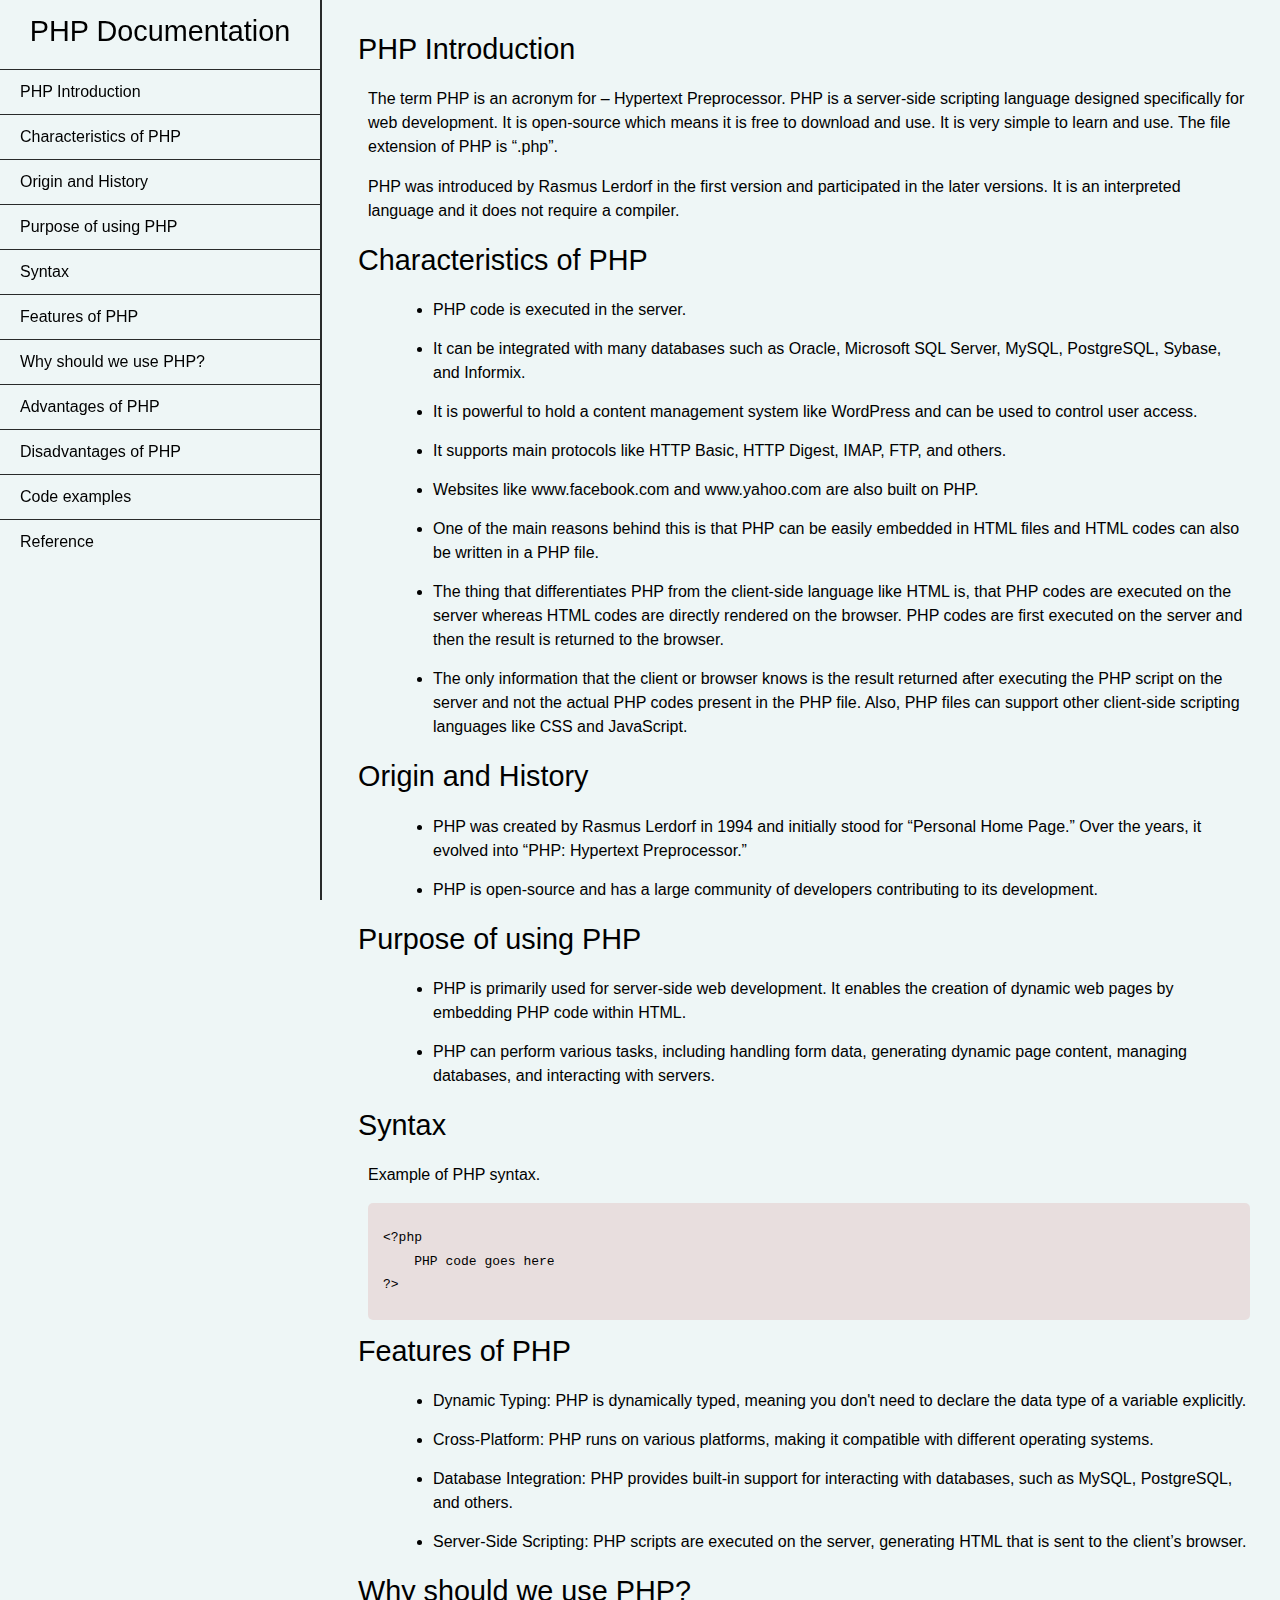
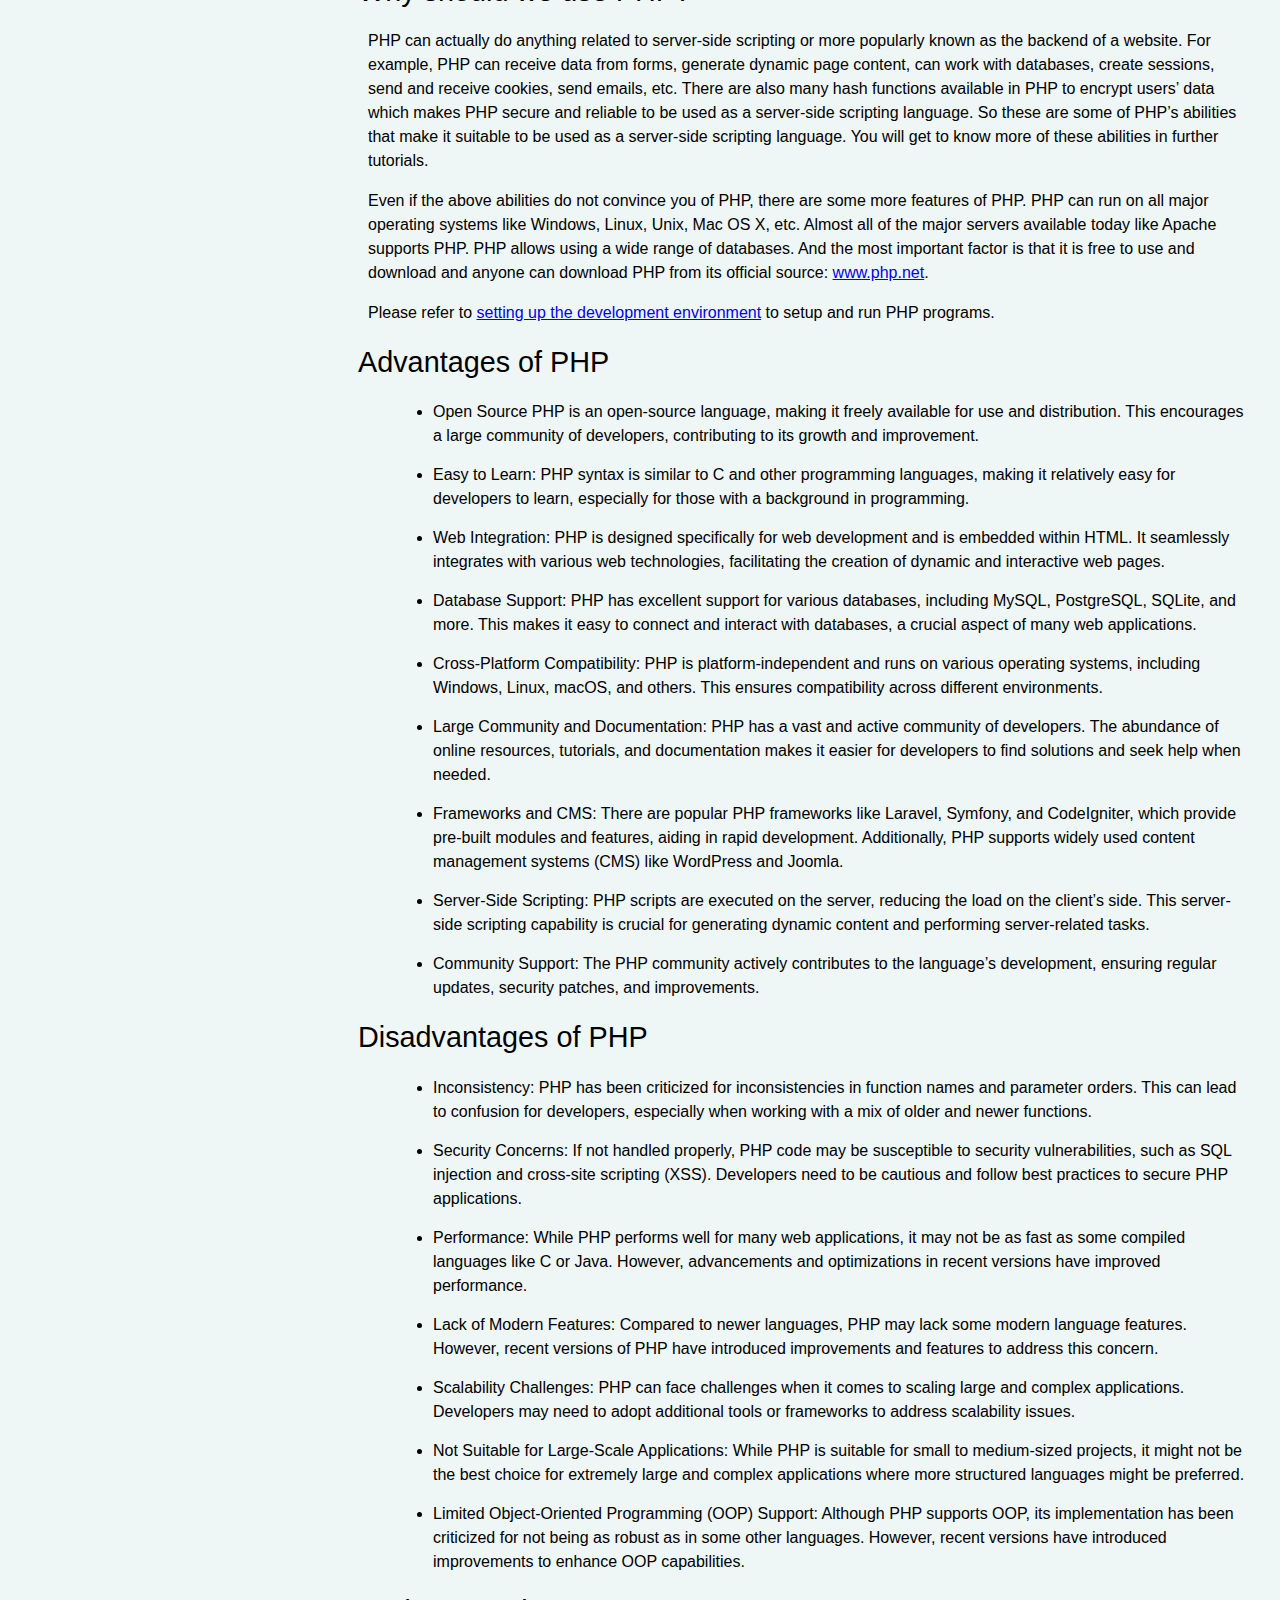
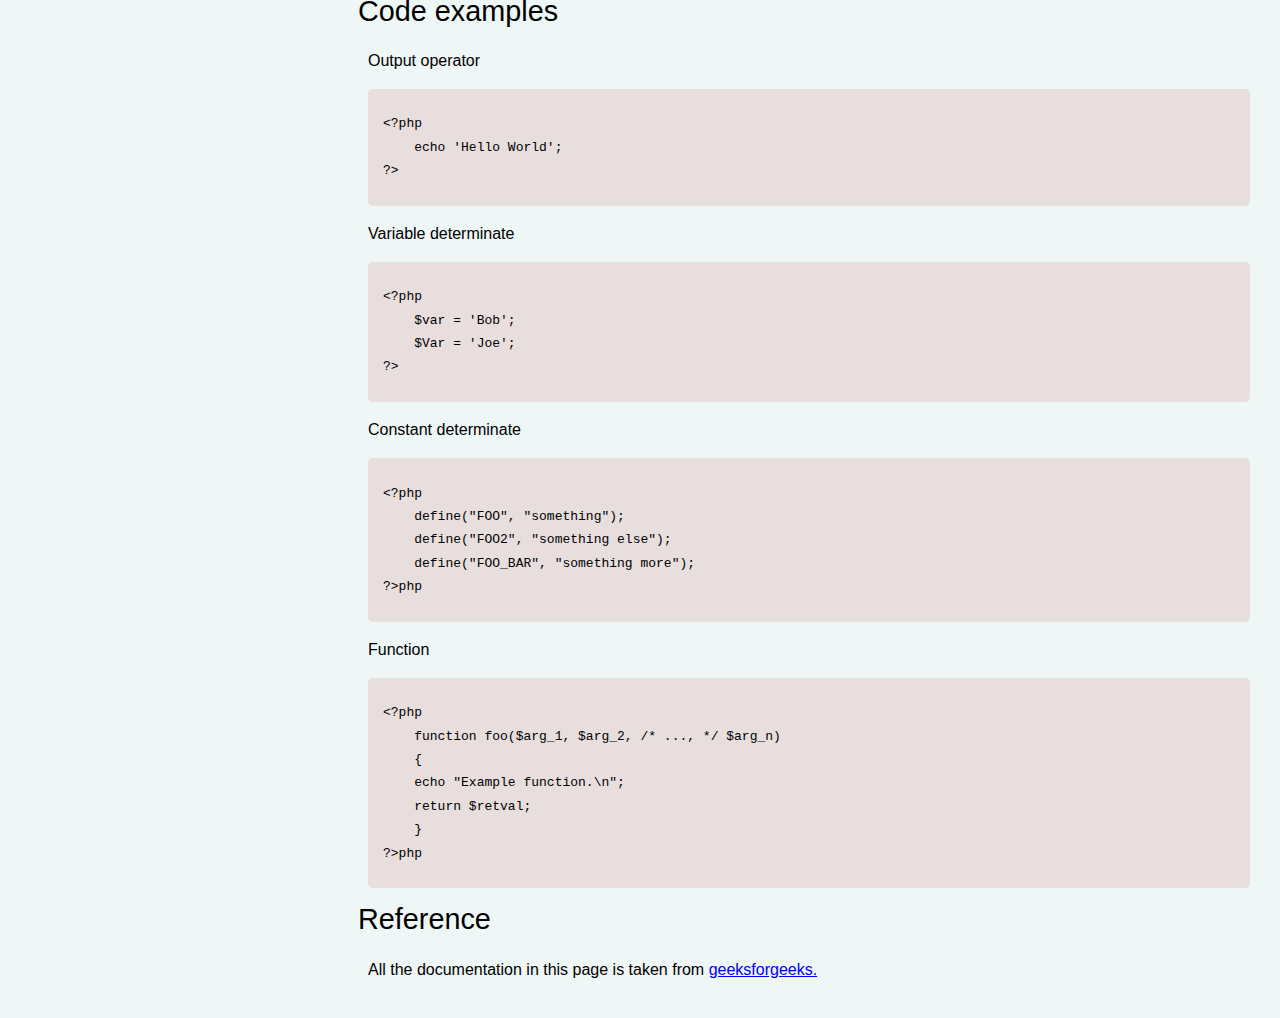
<file: freecode_projects/php_doc/index.html>
<!DOCTYPE html>
<html lang="en">

<head>
    <meta charset="UTF-8">
    <meta name="viewport" content="width=device-width, initial-scale=1.0">
    <title>PHP Documentation</title>
    <link rel="stylesheet" href="styles.css">
</head>

<body>
    <nav id="navbar">
        <header>PHP Documentation</header>
        <ul>
            <li>
                <a class="nav-link" href="#PHP_Introduction">PHP Introduction</a>
            </li>
            <li>
                <a class="nav-link" href="#Characteristics_of_PHP">Characteristics of PHP</a>
            </li>
            <li>
                <a class="nav-link" href="#Origin_and_History">Origin and History</a>
            </li>
            <li>
                <a class="nav-link" href="#Purpose_of_using_PHP">Purpose of using PHP</a>
            </li>
            <li>
                <a class="nav-link" href="#Syntax">Syntax</a>
            </li>
            <li>
                <a class="nav-link" href="#Features_of_PHP">Features of PHP</a>
            </li>
            <li>
                <a class="nav-link" href="#Why_should_we_use_PHP?">Why should we use PHP?</a>
            </li>
            <li>
                <a class="nav-link" href="#Advantages_of_PHP">Advantages of PHP</a>
            </li>
            <li>
                <a class="nav-link" href="#Disadvantages_of_PHP">Disadvantages of PHP</a>
            </li>
            <li>
                <a class="nav-link" href="#Code_examples">Code examples</a>
            </li>
            <li>
                <a class="nav-link" href="#Reference">Reference</a>
            </li>
        </ul>
    </nav>
    <main id="main-doc">
        <section class="main-section" id="PHP_Introduction">
            <header>PHP Introduction</header>
            <div>
                <p>The term PHP is an acronym for – Hypertext Preprocessor. PHP is a server-side scripting language
                    designed
                    specifically for web development. It is open-source which means it is free to download and use. It
                    is
                    very simple to learn and use. The file extension of PHP is “.php”. </p>
                <p>PHP was introduced by Rasmus Lerdorf in the first version and participated in the later versions. It
                    is
                    an interpreted language and it does not require a compiler.</p>
            </div>
        </section>
        <section class="main-section" id="Characteristics_of_PHP">
            <header>Characteristics of PHP</header>
            <div>
                <ul>
                    <li>PHP code is executed in the server.</li>
                    <li>It can be integrated with many databases such as Oracle, Microsoft SQL Server, MySQL,
                        PostgreSQL, Sybase, and Informix.</li>
                    <li>It is powerful to hold a content management system like WordPress and can be used to control
                        user access.</li>
                    <li>It supports main protocols like HTTP Basic, HTTP Digest, IMAP, FTP, and others.</li>
                    <li>Websites like www.facebook.com and www.yahoo.com are also built on PHP.</li>
                    <li>One of the main reasons behind this is that PHP can be easily embedded in HTML files and HTML
                        codes can also be written in a PHP file.</li>
                    <li>The thing that differentiates PHP from the client-side language like HTML is, that PHP codes are
                        executed on the server whereas HTML codes are directly rendered on the browser. PHP codes are
                        first executed on the server and then the result is returned to the browser.</li>
                    <li>The only information that the client or browser knows is the result returned after executing the
                        PHP script on the server and not the actual PHP codes present in the PHP file. Also, PHP files
                        can support other client-side scripting languages like CSS and JavaScript.</li>
                </ul>
            </div>
        </section>
        <section class="main-section" id="Origin_and_History">
            <header>Origin and History</header>
            <div>
                <ul>
                    <li>PHP was created by Rasmus Lerdorf in 1994 and initially stood for “Personal Home Page.” Over the
                        years, it evolved into “PHP: Hypertext Preprocessor.”</li>
                    <li>PHP is open-source and has a large community of developers contributing to its development.</li>
                </ul>
            </div>
        </section>
        <section class="main-section" id="Purpose_of_using_PHP">
            <header>Purpose of using PHP</header>
            <div>
                <ul>
                    <li>PHP is primarily used for server-side web development. It enables the creation of dynamic web
                        pages by embedding PHP code within HTML.</li>
                    <li>PHP can perform various tasks, including handling form data, generating dynamic page content,
                        managing databases, and interacting with servers.</li>
                </ul>
            </div>
        </section>
        <section class="main-section" id="Syntax">
            <header>Syntax</header>
            <div>
                <p>Example of PHP syntax.</p>
                <code>
&#60?php
    PHP code goes here
?&#62 
                </code>
            </div>
        </section>
        <section class="main-section" id="Features_of_PHP">
            <header>Features of PHP</header>
            <div>
                <ul>
                    <li><span>Dynamic Typing:</span> PHP is dynamically typed, meaning you don't need to declare the
                        data type of a variable explicitly.</li>
                    <li><span>Cross-Platform:</span> PHP runs on various platforms, making it compatible with different
                        operating systems.</li>
                    <li><span>Database Integration:</span> PHP provides built-in support for interacting with databases,
                        such as MySQL, PostgreSQL, and others.</li>
                    <li><span>Server-Side Scripting:</span> PHP scripts are executed on the server, generating HTML that
                        is sent to the client’s browser.</li>
                </ul>
            </div>
        </section>
        <section class="main-section" id="Why_should_we_use_PHP?">
            <header>Why should we use PHP?</header>
            <div>
                <p>PHP can actually do anything related to server-side scripting or more popularly known as the backend
                    of a website. For example, PHP can receive data from forms, generate dynamic page content, can work
                    with databases, create sessions, send and receive cookies, send emails, etc. There are also many
                    hash functions available in PHP to encrypt users’ data which makes PHP secure and reliable to be
                    used as a server-side scripting language. So these are some of PHP’s abilities that make it suitable
                    to be used as a server-side scripting language. You will get to know more of these abilities in
                    further tutorials. </p>
                <p>Even if the above abilities do not convince you of PHP, there are some more features of PHP. PHP can
                    run on all major operating systems like Windows, Linux, Unix, Mac OS X, etc. Almost all of the major
                    servers available today like Apache supports PHP. PHP allows using a wide range of databases. And
                    the most important factor is that it is free to use and download and anyone can download PHP from
                    its official source: <a href="https://www.php.net/" target="_blank">www.php.net</a>. </p>
                <p>Please refer to <a
                        href="https://www.geeksforgeeks.org/installing-php-and-configuring-it-on-ubuntu-14-04-trusty/"
                        target="_blank">setting
                        up the development environment</a> to setup and run PHP programs.</p>
            </div>
        </section>
        <section class="main-section" id="Advantages_of_PHP">
            <header>Advantages of PHP</header>
            <div>
                <ul>
                    <li><span>Open Source</span> PHP is an open-source language, making it freely available for use and
                        distribution. This encourages a large community of developers, contributing to its growth and
                        improvement.</li>
                    <li><span>Easy to Learn:</span> PHP syntax is similar to C and other programming languages, making
                        it relatively easy for developers to learn, especially for those with a background in
                        programming.</li>
                    <li><span>Web Integration:</span> PHP is designed specifically for web development and is embedded
                        within HTML. It seamlessly integrates with various web technologies, facilitating the creation
                        of dynamic and interactive web pages.</li>
                    <li><span>Database Support:</span> PHP has excellent support for various databases, including MySQL,
                        PostgreSQL, SQLite, and more. This makes it easy to connect and interact with databases, a
                        crucial aspect of many web applications.</li>
                    <li><span>Cross-Platform Compatibility:</span> PHP is platform-independent and runs on various
                        operating systems, including Windows, Linux, macOS, and others. This ensures compatibility
                        across different environments.</li>
                    <li><span>Large Community and Documentation:</span> PHP has a vast and active community of
                        developers. The abundance of online resources, tutorials, and documentation makes it easier for
                        developers to find solutions and seek help when needed.</li>
                    <li><span>Frameworks and CMS:</span> There are popular PHP frameworks like Laravel, Symfony, and
                        CodeIgniter, which provide pre-built modules and features, aiding in rapid development.
                        Additionally, PHP supports widely used content management systems (CMS) like WordPress and
                        Joomla.</li>
                    <li><span>Server-Side Scripting: </span> PHP scripts are executed on the server, reducing the load
                        on the client’s side. This server-side scripting capability is crucial for generating dynamic
                        content and performing server-related tasks.</li>
                    <li><span>Community Support:</span> The PHP community actively contributes to the language’s
                        development, ensuring regular updates, security patches, and improvements.</li>
                </ul>
            </div>
        </section>
        <section class="main-section" id="Disadvantages_of_PHP">
            <header>Disadvantages of PHP</header>
            <div>
                <ul>
                    <li><span>Inconsistency:</span> PHP has been criticized for inconsistencies in function names and
                        parameter orders. This can lead to confusion for developers, especially when working with a mix
                        of older and newer functions.</li>
                    <li><span>Security Concerns:</span> If not handled properly, PHP code may be susceptible to security
                        vulnerabilities, such as SQL injection and cross-site scripting (XSS). Developers need to be
                        cautious and follow best practices to secure PHP applications.</li>
                    <li><span>Performance:</span> While PHP performs well for many web applications, it may not be as
                        fast as some compiled languages like C or Java. However, advancements and optimizations in
                        recent versions have improved performance.</li>
                    <li><span>Lack of Modern Features:</span> Compared to newer languages, PHP may lack some modern
                        language features. However, recent versions of PHP have introduced improvements and features to
                        address this concern.</li>
                    <li><span>Scalability Challenges:</span> PHP can face challenges when it comes to scaling large and
                        complex applications. Developers may need to adopt additional tools or frameworks to address
                        scalability issues.</li>
                    <li><span>Not Suitable for Large-Scale Applications:</span> While PHP is suitable for small to
                        medium-sized projects, it might not be the best choice for extremely large and complex
                        applications where more structured languages might be preferred.</li>
                    <li><span>Limited Object-Oriented Programming (OOP) Support:</span> Although PHP supports OOP, its
                        implementation has been criticized for not being as robust as in some other languages. However,
                        recent versions have introduced improvements to enhance OOP capabilities.</li>
                </ul>
            </div>
        </section>
        <section class="main-section" id="Code_examples">
            <header>Code examples</header>
            <div>
                <p>Output operator</p>
                <code>
&#60?php 
    echo 'Hello World'; 
?&#62               
                </code>
                <p>Variable determinate</p>
                <code>
&#60?php
    $var = 'Bob';
    $Var = 'Joe';
?&#62               
                </code>
                <p>Constant determinate</p>
                <code>
&#60?php
    define("FOO", "something");
    define("FOO2", "something else");
    define("FOO_BAR", "something more");
?&#62php               
                </code>
                <p>Function</p>
                <code>
&#60?php
    function foo($arg_1, $arg_2, /* ..., */ $arg_n)
    {
    echo "Example function.\n";
    return $retval;
    }
?&#62php      
                </code>
            </div>
        </section>
        <section class="main-section" id="Reference">
            <header>Reference</header>
            <div>
                <p>All the documentation in this page is taken from <a
                        href="https://www.geeksforgeeks.org/php-introduction/?ref=lbp"
                        target="_blank">geeksforgeeks.</a></p>
            </div>
        </section>
    </main>
</body>

</html>
</file>
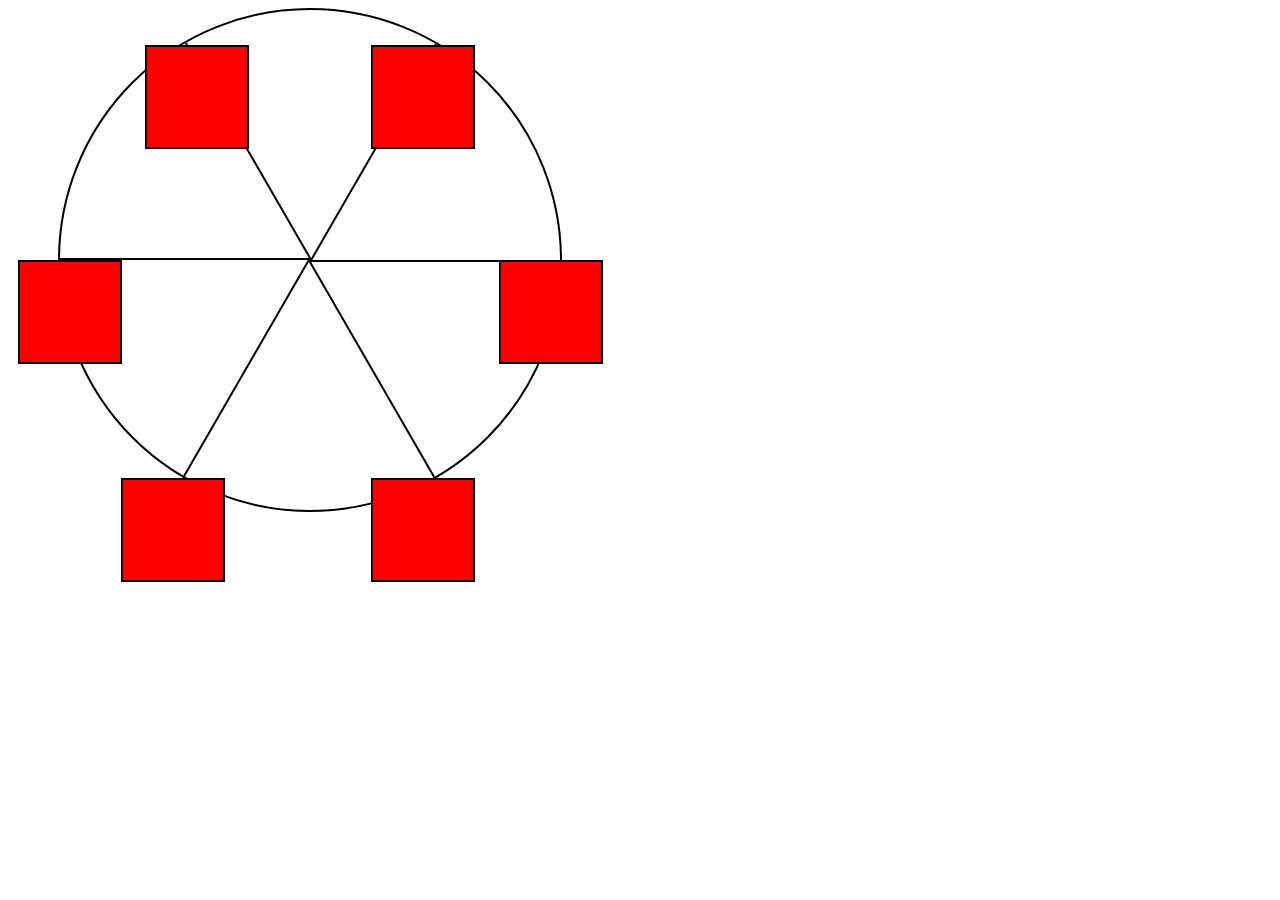
<file: freecode_study/learn-css-animation-by-building-a-ferris-wheel/index.html>
<!DOCTYPE html>
<html lang="en">

<head>
    <meta charset="UTF-8">
    <title>Ferris Wheel</title>
    <link rel="stylesheet" href="./styles.css">
</head>

<body>
    <div class="wheel">
        <span class="line"></span>
        <span class="line"></span>
        <span class="line"></span>
        <span class="line"></span>
        <span class="line"></span>
        <span class="line"></span>

        <div class="cabin"></div>
        <div class="cabin"></div>
        <div class="cabin"></div>
        <div class="cabin"></div>
        <div class="cabin"></div>
        <div class="cabin"></div>
    </div>
</body>

</html>
</file>
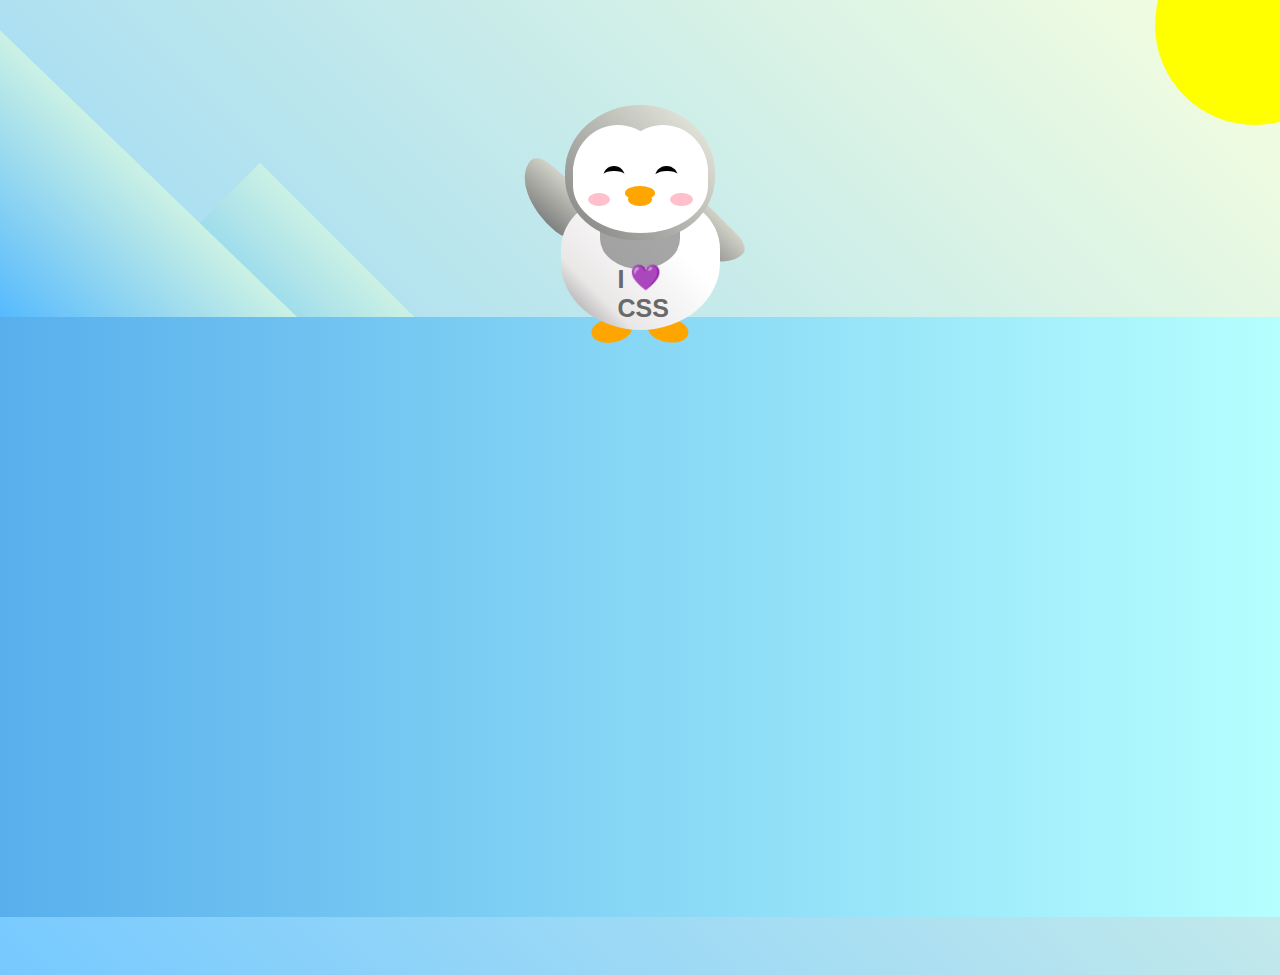
<file: freecode_study/learn-css-transforms-by-building-a-penguin/index.html>
<!DOCTYPE html>
<html lang="en">

<head>
    <meta charset="UTF-8" />
    <link rel="stylesheet" href="./styles.css" />
    <title>Penguin</title>
    <meta name="viewport" content="width=device-width, initial-scale=1.0" />
</head>

<body>
    <div class="left-mountain"></div>
    <div class="back-mountain"></div>
    <div class="sun"></div>
    <div class="penguin">
        <div class="penguin-head">
            <div class="face left"></div>
            <div class="face right"></div>
            <div class="chin"></div>
            <div class="eye left">
                <div class="eye-lid"></div>
            </div>
            <div class="eye right">
                <div class="eye-lid"></div>
            </div>
            <div class="blush left"></div>
            <div class="blush right"></div>
            <div class="beak top"></div>
            <div class="beak bottom"></div>
        </div>
        <div class="shirt">
            <div>💜</div>
            <p>I CSS</p>
        </div>
        <div class="penguin-body">
            <div class="arm left"></div>
            <div class="arm right"></div>
            <div class="foot left"></div>
            <div class="foot right"></div>
        </div>
    </div>

    <div class="ground"></div>
</body>

</html>
</file>
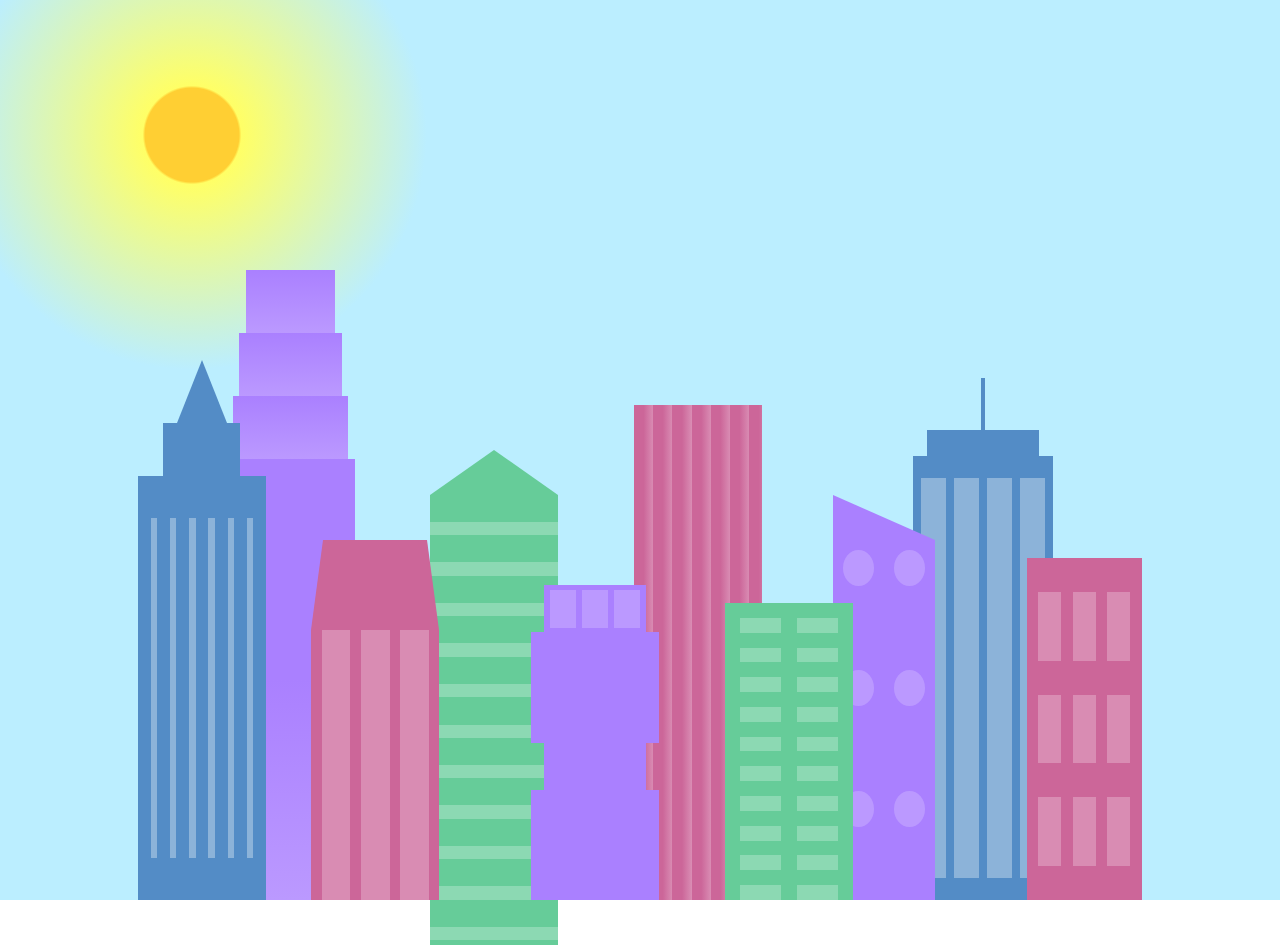
<file: freecode_study/learn-css-variables-by-building-a-city-skyline/index.html>
<!DOCTYPE html>
<html lang="en">    
  <head>
    <meta charset="UTF-8">
    <title>City Skyline</title>
    <link href="styles.css" rel="stylesheet" />   
  </head>

  <body>
    <div class="background-buildings sky">
      <div></div>
      <div></div>
      <div class="bb1 building-wrap">
        <div class="bb1a bb1-window"></div>
        <div class="bb1b bb1-window"></div>
        <div class="bb1c bb1-window"></div>
        <div class="bb1d"></div>
      </div>
      <div class="bb2">
        <div class="bb2a"></div>
        <div class="bb2b"></div>
      </div>
      <div class="bb3"></div>
      <div></div>
      <div class="bb4 building-wrap">
        <div class="bb4a"></div>
        <div class="bb4b"></div>
        <div class="bb4c window-wrap">
          <div class="bb4-window"></div>
          <div class="bb4-window"></div>
          <div class="bb4-window"></div>
          <div class="bb4-window"></div>
        </div>
      </div>
      <div></div>
      <div></div>
    </div>

    <div class="foreground-buildings">
      <div></div>
      <div></div>
      <div class="fb1 building-wrap">
        <div class="fb1a"></div>
        <div class="fb1b"></div>
        <div class="fb1c"></div>
      </div>
      <div class="fb2">
        <div class="fb2a"></div>
        <div class="fb2b window-wrap">
          <div class="fb2-window"></div>
          <div class="fb2-window"></div>
          <div class="fb2-window"></div>
        </div>
      </div>
      <div></div>
      <div class="fb3 building-wrap">
        <div class="fb3a window-wrap">
          <div class="fb3-window"></div>
          <div class="fb3-window"></div>
          <div class="fb3-window"></div>
        </div>
        <div class="fb3b"></div>
        <div class="fb3a"></div>
        <div class="fb3b"></div>
      </div>
      <div class="fb4">
        <div class="fb4a"></div>
        <div class="fb4b">
          <div class="fb4-window"></div>
          <div class="fb4-window"></div>
          <div class="fb4-window"></div>
          <div class="fb4-window"></div>
          <div class="fb4-window"></div>
          <div class="fb4-window"></div>
        </div>
      </div>
      <div class="fb5"></div>
      <div class="fb6"></div>
      <div></div>
      <div></div>
    </div>
  </body>
</html>
</file>
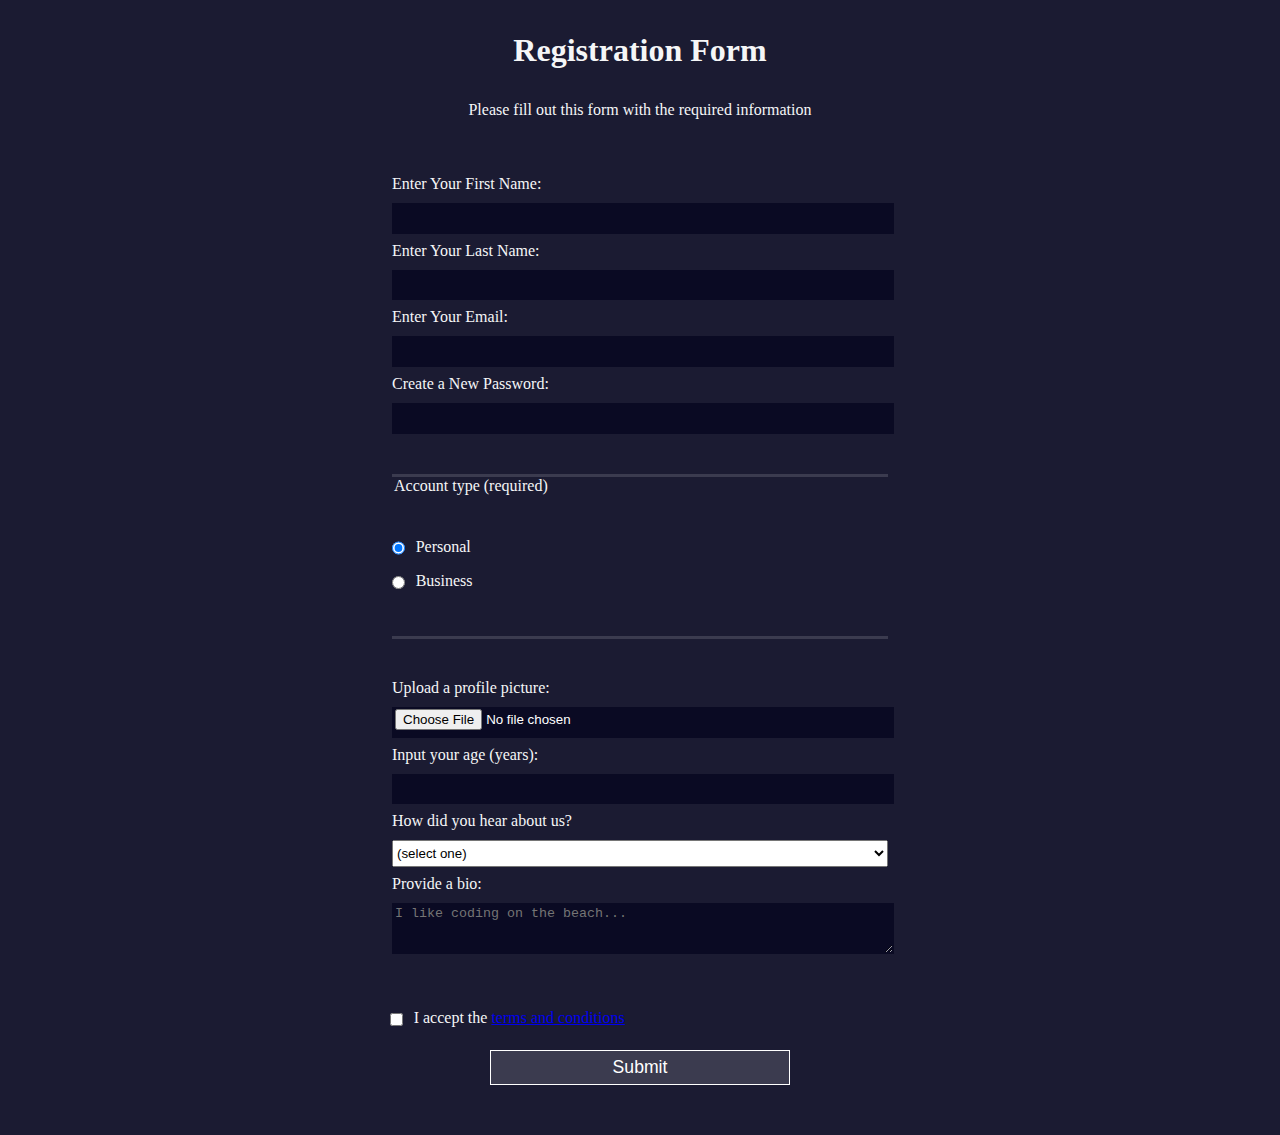
<file: freecode_study/learn-html-forms-by-building-a-registration-form/index.html>
<!DOCTYPE html>
<html lang="en">

<head>
    <meta charset="UTF-8">
    <title>Registration Form</title>
    <link rel="stylesheet" href="styles.css" />
</head>

<body>
    <h1>Registration Form</h1>
    <p>Please fill out this form with the required information</p>
    <form method="post" action='https://register-demo.freecodecamp.org'>
        <fieldset>
            <label for="first-name">Enter Your First Name: <input id="first-name" name="first-name" type="text"
                    required /></label>
            <label for="last-name">Enter Your Last Name: <input id="last-name" name="last-name" type="text"
                    required /></label>
            <label for="email">Enter Your Email: <input id="email" name="email" type="email" required /></label>
            <label for="new-password">Create a New Password: <input id="new-password" name="new-password"
                    type="password" pattern="[a-z0-5]{8,}" required /></label>
        </fieldset>
        <fieldset>
            <legend>Account type (required)</legend>
            <label for="personal-account"><input id="personal-account" type="radio" name="account-type" class="inline"
                    checked /> Personal</label>
            <label for="business-account"><input id="business-account" type="radio" name="account-type"
                    class="inline" /> Business</label>
        </fieldset>
        <fieldset>
            <label for="profile-picture">Upload a profile picture: <input id="profile-picture" type="file"
                    name="file" /></label>
            <label for="age">Input your age (years): <input id="age" type="number" name="age" min="13"
                    max="120" /></label>
            <label for="referrer">How did you hear about us?
                <select id="referrer" name="referrer">
                    <option value="">(select one)</option>
                    <option value="1">freeCodeCamp News</option>
                    <option value="2">freeCodeCamp YouTube Channel</option>
                    <option value="3">freeCodeCamp Forum</option>
                    <option value="4">Other</option>
                </select>
            </label>
            <label for="bio">Provide a bio:
                <textarea id="bio" name="bio" rows="3" cols="30" placeholder="I like coding on the beach..."></textarea>
            </label>
        </fieldset>
        <label for="terms-and-conditions">
            <input class="inline" id="terms-and-conditions" type="checkbox" required name="terms-and-conditions" /> I
            accept the <a href="https://www.freecodecamp.org/news/terms-of-service/">terms and conditions</a>
        </label>
        <input type="submit" value="Submit" />
    </form>
</body>

</html>
</file>
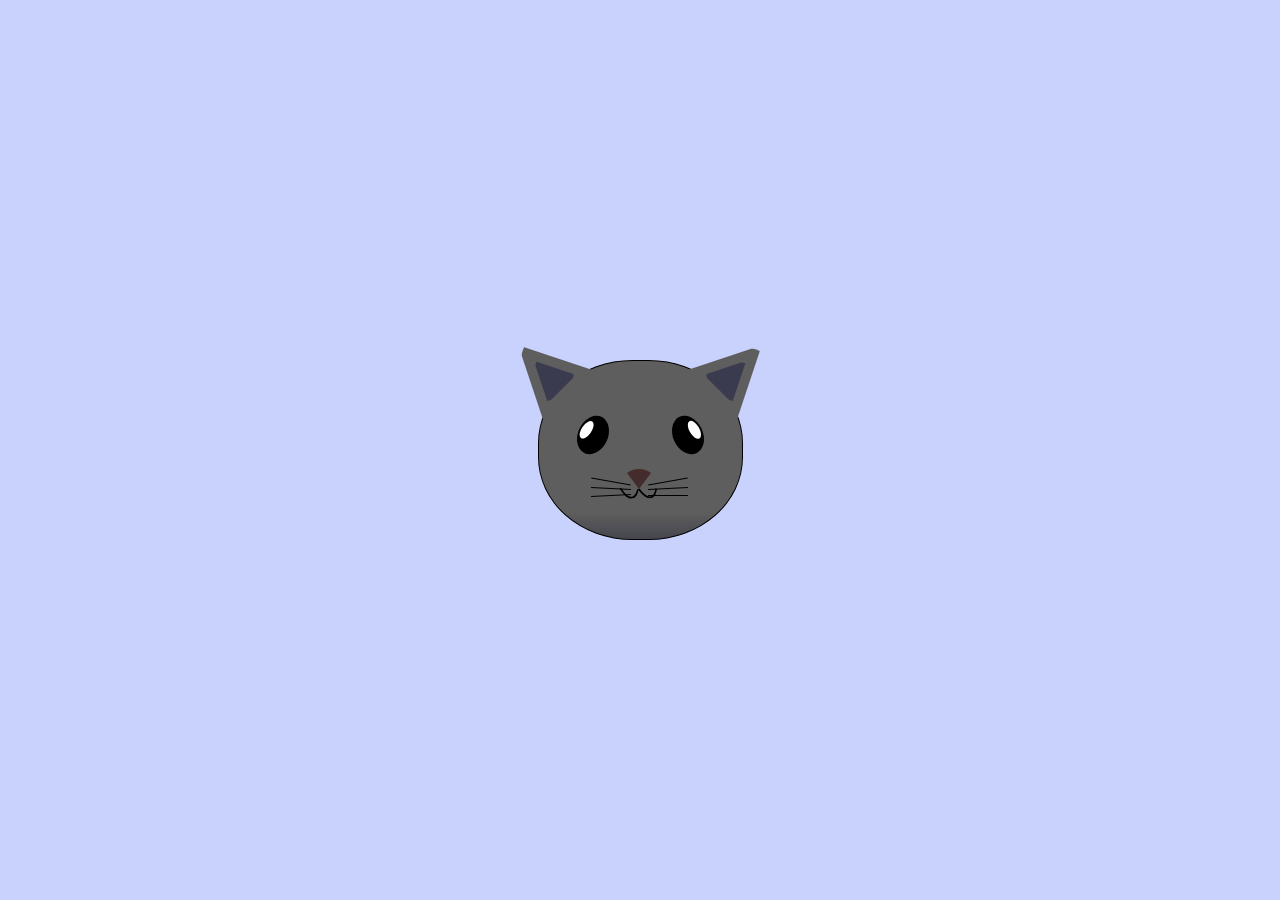
<file: freecode_study/learn-intermediate-css-by-building-a-cat-painting/index.html>
<!DOCTYPE html>
<html lang="en">

<head>
    <meta charset="UTF-8">
    <title>fCC Cat Painting</title>
    <link rel="stylesheet" href="./styles.css">
</head>

<body>
    <main>
        <div class="cat-head">
            <div class="cat-ears">
                <div class="cat-left-ear">
                    <div class="cat-left-inner-ear"></div>
                </div>
                <div class="cat-right-ear">
                    <div class="cat-right-inner-ear"></div>
                </div>
            </div>

            <div class="cat-eyes">
                <div class="cat-left-eye">
                    <div class="cat-left-inner-eye"></div>
                </div>
                <div class="cat-right-eye">
                    <div class="cat-right-inner-eye"></div>
                </div>
            </div>

            <div class="cat-nose"></div>

            <div class="cat-mouth">
                <div class="cat-mouth-line-left"></div>
                <div class="cat-mouth-line-right"></div>
            </div>

            <div class="cat-whiskers">
                <div class="cat-whiskers-left">
                    <div class="cat-whisker-left-top"></div>
                    <div class="cat-whisker-left-middle"></div>
                    <div class="cat-whisker-left-bottom"></div>
                </div>
                <div class="cat-whiskers-right">
                    <div class="cat-whisker-right-top"></div>
                    <div class="cat-whisker-right-middle"></div>
                    <div class="cat-whisker-right-bottom"></div>
                </div>
            </div>

        </div>
    </main>
</body>

</html>
</file>
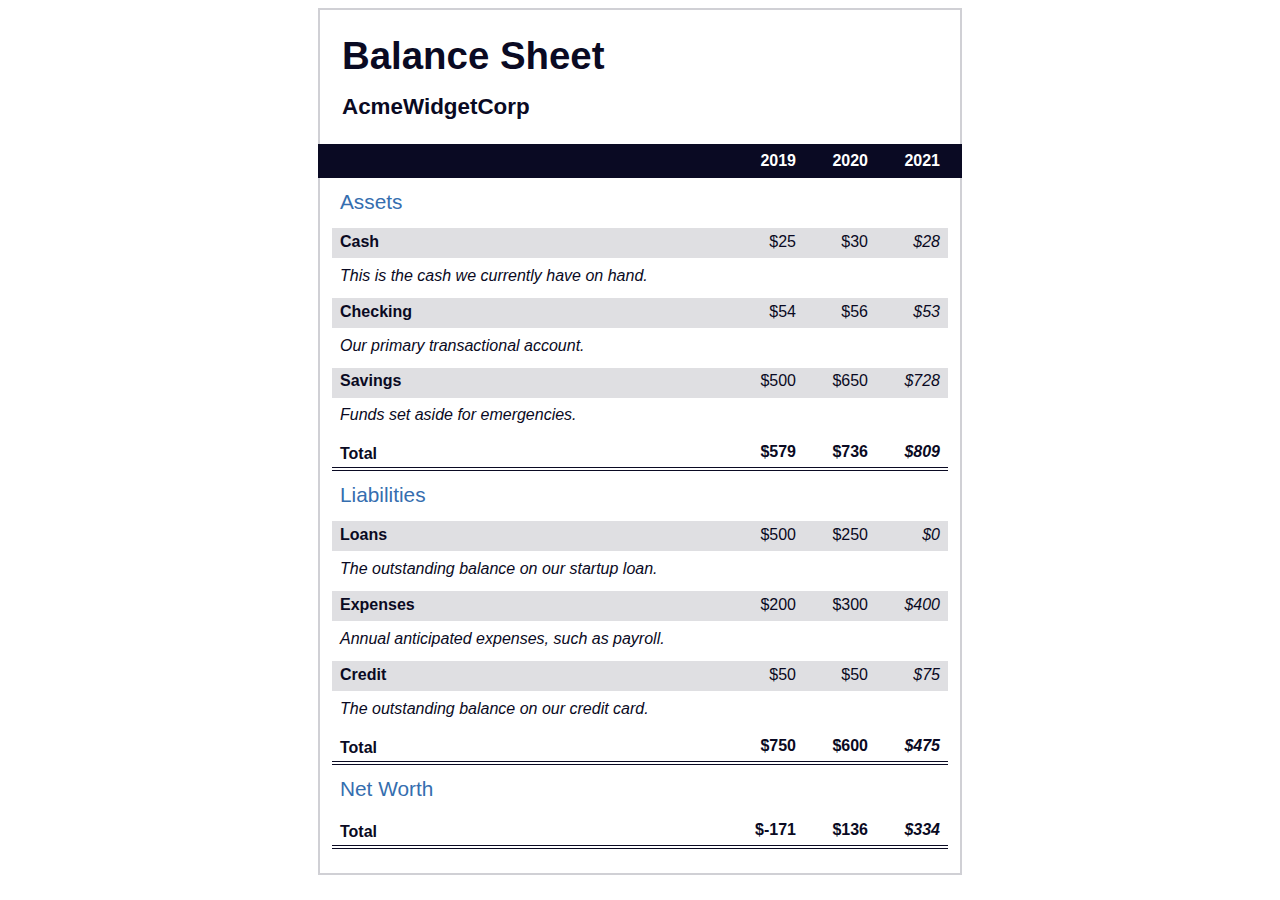
<file: freecode_study/learn-more-about-css-pseudo-selectors-by-building-a-balance-sheet/index.html>
<!DOCTYPE html>
<html lang="en">

<head>
    <meta charset="UTF-8">
    <meta name="viewport" content="width=device-width, initial-scale=1.0">
    <title>Balance Sheet</title>
    <link rel="stylesheet" href="./styles.css">
</head>

<body>
    <main>
        <section>
            <h1>
                <span class="flex">
                    <span>AcmeWidgetCorp</span>
                    <span>Balance Sheet</span>
                </span>
            </h1>
            <div id="years" aria-hidden="true">
                <span class="year">2019</span>
                <span class="year">2020</span>
                <span class="year">2021</span>
            </div>
            <div class="table-wrap">
                <table>
                    <caption>Assets</caption>
                    <thead>
                        <tr>
                            <td></td>
                            <th><span class="sr-only year">2019</span></th>
                            <th><span class="sr-only year">2020</span></th>
                            <th class="current"><span class="sr-only year">2021</span></th>
                        </tr>
                    </thead>
                    <tbody>
                        <tr class="data">
                            <th>Cash <span class="description">This is the cash we currently have on hand.</span></th>
                            <td>$25</td>
                            <td>$30</td>
                            <td class="current">$28</td>
                        </tr>
                        <tr class="data">
                            <th>Checking <span class="description">Our primary transactional account.</span></th>
                            <td>$54</td>
                            <td>$56</td>
                            <td class="current">$53</td>
                        </tr>
                        <tr class="data">
                            <th>Savings <span class="description">Funds set aside for emergencies.</span></th>
                            <td>$500</td>
                            <td>$650</td>
                            <td class="current">$728</td>
                        </tr>
                        <tr class="total">
                            <th>Total <span class="sr-only">Assets</span></th>
                            <td>$579</td>
                            <td>$736</td>
                            <td class="current">$809</td>
                        </tr>
                    </tbody>
                </table>
                <table>
                    <caption>Liabilities</caption>
                    <thead>
                        <tr>
                            <td></td>
                            <th><span class="sr-only">2019</span></th>
                            <th><span class="sr-only">2020</span></th>
                            <th><span class="sr-only">2021</span></th>
                        </tr>
                    </thead>
                    <tbody>
                        <tr class="data">
                            <th>Loans <span class="description">The outstanding balance on our startup loan.</span></th>
                            <td>$500</td>
                            <td>$250</td>
                            <td class="current">$0</td>
                        </tr>
                        <tr class="data">
                            <th>Expenses <span class="description">Annual anticipated expenses, such as payroll.</span>
                            </th>
                            <td>$200</td>
                            <td>$300</td>
                            <td class="current">$400</td>
                        </tr>
                        <tr class="data">
                            <th>Credit <span class="description">The outstanding balance on our credit card.</span></th>
                            <td>$50</td>
                            <td>$50</td>
                            <td class="current">$75</td>
                        </tr>
                        <tr class="total">
                            <th>Total <span class="sr-only">Liabilities</span></th>
                            <td>$750</td>
                            <td>$600</td>
                            <td class="current">$475</td>
                        </tr>
                    </tbody>
                </table>
                <table>
                    <caption>Net Worth</caption>
                    <thead>
                        <tr>
                            <td></td>
                            <th><span class="sr-only">2019</span></th>
                            <th><span class="sr-only">2020</span></th>
                            <th><span class="sr-only">2021</span></th>
                        </tr>
                    </thead>
                    <tbody>
                        <tr class="total">
                            <th>Total <span class="sr-only">Net Worth</span></th>
                            <td>$-171</td>
                            <td>$136</td>
                            <td class="current">$334</td>
                        </tr>
                    </tbody>
                </table>
            </div>
        </section>
    </main>
</body>

</html>
</file>
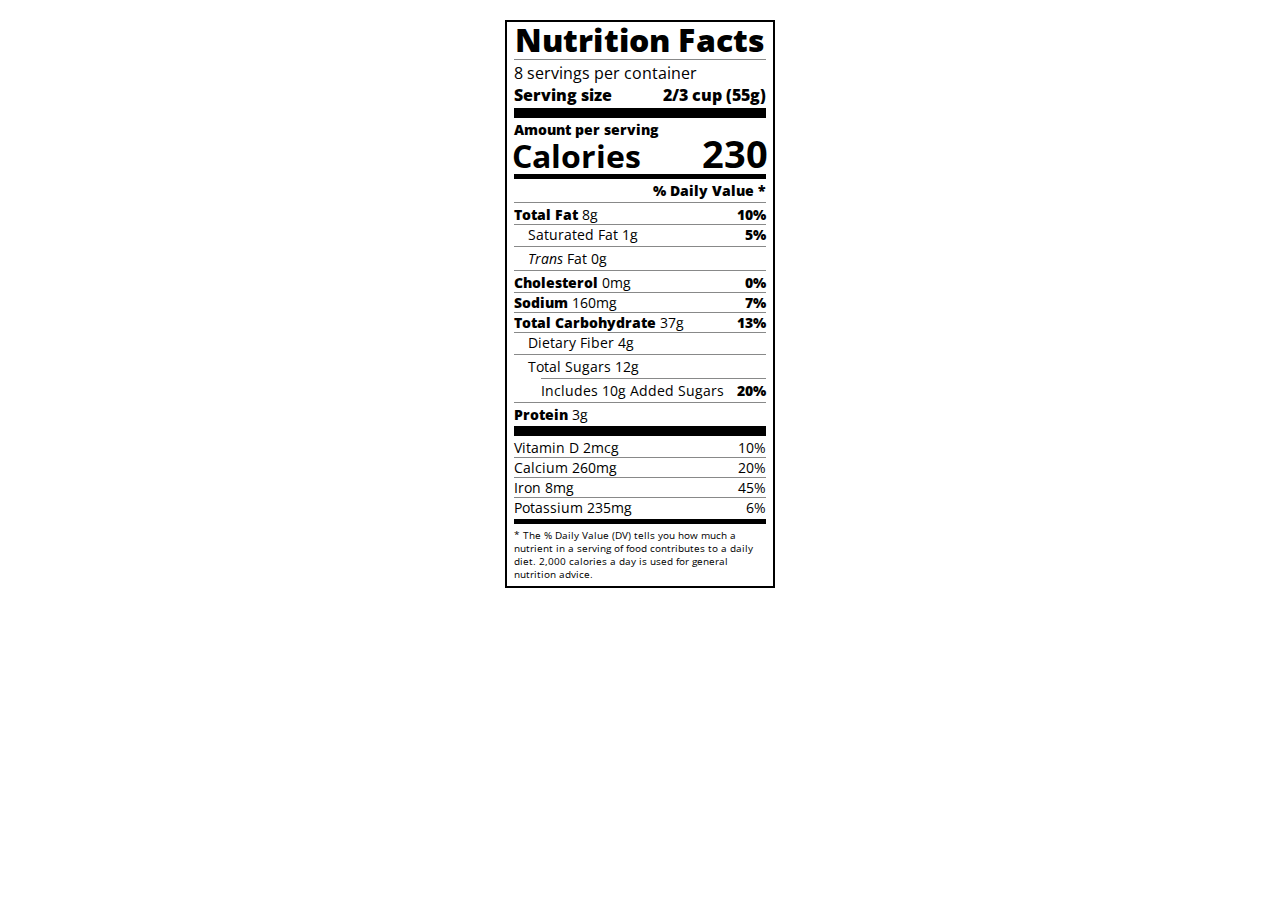
<file: freecode_study/learn-typography-by-building-a-nutrition-label/index.html>
<!DOCTYPE html>
<html lang="en">

<head>
    <meta charset="UTF-8">
    <title>Nutrition Label</title>
    <link href="https://fonts.googleapis.com/css?family=Open+Sans:400,700,800" rel="stylesheet">
    <link href="./styles.css" rel="stylesheet">
</head>

<body>
    <div class="label">
        <header>
            <h1 class="bold">Nutrition Facts</h1>
            <div class="divider"></div>
            <p>8 servings per container</p>
            <p class="bold">Serving size <span>2/3 cup (55g)</span></p>
        </header>
        <div class="divider large"></div>
        <div class="calories-info">
            <div class="left-container">
                <h2 class="bold small-text">Amount per serving</h2>
                <p>Calories</p>
            </div>
            <span>230</span>
        </div>
        <div class="divider medium"></div>
        <div class="daily-value small-text">
            <p class="bold right no-divider">% Daily Value *</p>
            <div class="divider"></div>
            <p><span><span class="bold">Total Fat</span> 8g</span> <span class="bold">10%</span></p>
            <p class="indent no-divider">Saturated Fat 1g <span class="bold">5%</span></p>
            <div class="divider"></div>
            <p class="indent no-divider"><span><i>Trans</i> Fat 0g</span></p>
            <div class="divider"></div>
            <p><span><span class="bold">Cholesterol</span> 0mg</span> <span class="bold">0%</span></p>
            <p><span><span class="bold">Sodium</span> 160mg</span> <span class="bold">7%</span></p>
            <p><span><span class="bold">Total Carbohydrate</span> 37g</span> <span class="bold">13%</span></p>
            <p class="indent no-divider">Dietary Fiber 4g</p>
            <div class="divider"></div>
            <p class="indent no-divider">Total Sugars 12g</p>
            <div class="divider double-indent"></div>
            <p class="double-indent no-divider">Includes 10g Added Sugars <span class="bold">20%</span></p>
            <div class="divider"></div>
            <p class="no-divider"><span><span class="bold">Protein</span> 3g</span></p>
            <div class="divider large"></div>
            <p>Vitamin D 2mcg <span>10%</span></p>
            <p>Calcium 260mg <span>20%</span></p>
            <p>Iron 8mg <span>45%</span></p>
            <p class="no-divider">Potassium 235mg <span>6%</span></p>
        </div>
        <div class="divider medium"></div>
        <p class="note">* The % Daily Value (DV) tells you how much a nutrient in a serving of food contributes to a
            daily
            diet. 2,000 calories a day is used for general nutrition advice.</p>
    </div>
</body>

</html>
</file>
<file: freecode_projects/php_doc/styles.css>
body {
    line-height: 1.5;
    font-family: 'Lucida Sans', 'Lucida Sans Regular', 'Lucida Grande', 'Lucida Sans Unicode', Geneva, Verdana, sans-serif;
    background-color: rgb(238, 246, 246);
}

#navbar {
    position: fixed;
    min-width: 320px;
    top: 0;
    left: 0;
    width: 320px;
    height: 100%;
    border-right: 2px solid rgb(40, 42, 42);
}

header {
    margin: 10px;
    text-align: center;
    font-size: 1.8em;
    font-weight: 150;
}

#main-doc header {
    text-align: left;
    margin: 0;
}

#navbar ul {
    height: 70%;
    padding: 0;
    overflow-y: auto;
    overflow-x: hidden;
}

#navbar li {
    color: rgb(40, 42, 42);
    border-top: 1px solid;
    list-style: none;
    position: relative;
    width: 100%;
}

#navbar a {
    display: block;
    padding: 10px 20px;
    text-decoration: none;
    cursor: pointer;
    color: black;
}

#main-doc {
    position: absolute;
    margin-left: 330px;
    padding: 20px;
    margin-bottom: 110px;
}

section div {
    margin: 10px;
}

section li {
    margin: 15px 0 0 25px;
}

code {
    display: block;
    text-align: left;
    position: relative;
    white-space: pre-wrap;
    word-break: normal;
    word-wrap: normal;
    line-height: 1.8;
    background-color: #e8dede;
    border-radius: 5px;
    padding-left: 15px;
}

@media only screen and (max-width: 815px) {
    #navbar ul {
        border: 1px solid;
        height: 270px;
    }
    #navbar ul:first-of-type {
        border-top: none;
    }

    #navbar {
        background-color: rgb(238, 246, 246);
        position: absolute;
        top: 0;
        padding: 0;
        margin: 0;
        width: 100%;
        max-height: 270px;
        border: none;
        z-index: 1;
    }

    #main-doc {
        position: relative;
        margin-left: 0px;
        margin-top: 322px;
    }
}

@media only screen and (max-width: 400px) {
    #main-doc {
        margin-left: -10px;
    }

    code {
        margin-left: -20px;
        width: 100%;        
        padding-left: 10px;
        padding-right: 25px;
        min-width: 233px;
    }
}
</file>
<file: freecode_study/learn-css-animation-by-building-a-ferris-wheel/styles.css>
.wheel {
    border: 2px solid black;
    border-radius: 50%;
    margin-left: 50px;
    position: absolute;
    height: 55vw;
    width: 55vw;
    max-width: 500px;
    max-height: 500px;
    animation-name: wheel;
    animation-duration: 10s;
    animation-iteration-count: infinite;
    animation-timing-function: linear;
}

.line {
    background-color: black;
    width: 50%;
    height: 2px;
    position: absolute;
    top: 50%;
    left: 50%;
    transform-origin: 0% 0%;
}

.line:nth-of-type(2) {
    transform: rotate(60deg);
}

.line:nth-of-type(3) {
    transform: rotate(120deg);
}

.line:nth-of-type(4) {
    transform: rotate(180deg);
}

.line:nth-of-type(5) {
    transform: rotate(240deg);
}

.line:nth-of-type(6) {
    transform: rotate(300deg);
}

.cabin {
    background-color: red;
    width: 20%;
    height: 20%;
    position: absolute;
    border: 2px solid;
    transform-origin: 50% 0%;
    animation: cabins 10s ease-in-out infinite;
}

.cabin:nth-of-type(1) {
    right: -8.5%;
    top: 50%;
}

.cabin:nth-of-type(2) {
    right: 17%;
    top: 93.5%;
}

.cabin:nth-of-type(3) {
    right: 67%;
    top: 93.5%;
}

.cabin:nth-of-type(4) {
    left: -8.5%;
    top: 50%;
}

.cabin:nth-of-type(5) {
    left: 17%;
    top: 7%;
}

.cabin:nth-of-type(6) {
    right: 17%;
    top: 7%;
}

@keyframes wheel {
    0% {
        transform: rotate(0deg);
    }

    100% {
        transform: rotate(360deg);
    }
}

@keyframes cabins {
    0% {
        transform: rotate(0deg);
    }

    25% {
        background-color: yellow;
    }

    50% {
        background-color: purple;
    }

    75% {
        background-color: yellow;
    }

    100% {
        transform: rotate(-360deg);
    }
}
</file>
<file: freecode_study/learn-css-transforms-by-building-a-penguin/styles.css>
:root {
    --penguin-face: white;
    --penguin-picorna: orange;
    --penguin-skin: gray;
}

body {
    background: linear-gradient(45deg, rgb(118, 201, 255), rgb(247, 255, 222));
    margin: 0;
    padding: 0;
    width: 100%;
    height: 100vh;
    overflow: hidden;
}

.left-mountain {
    width: 300px;
    height: 300px;
    background: linear-gradient(rgb(203, 241, 228), rgb(80, 183, 255));
    position: absolute;
    transform: skew(0deg, 44deg);
    z-index: 2;
    margin-top: 100px;
}

.back-mountain {
    width: 300px;
    height: 300px;
    background: linear-gradient(rgb(203, 241, 228), rgb(47, 170, 255));
    position: absolute;
    z-index: 1;
    transform: rotate(45deg);
    left: 110px;
    top: 225px;
}

.sun {
    width: 200px;
    height: 200px;
    background-color: yellow;
    position: absolute;
    border-radius: 50%;
    top: -75px;
    right: -75px;
}

.penguin {
    width: 300px;
    height: 300px;
    margin: auto;
    margin-top: 75px;
    z-index: 4;
    position: relative;
    transition: transform 1s ease-in-out 0ms;
}

.penguin * {
    position: absolute;
}

.penguin:active {
    transform: scale(1.5);
    cursor: not-allowed;
}

.penguin-head {
    width: 50%;
    height: 45%;
    background: linear-gradient(45deg,
            var(--penguin-skin),
            rgb(239, 240, 228));
    border-radius: 70% 70% 65% 65%;
    top: 10%;
    left: 25%;
    z-index: 1;
}

.face {
    width: 60%;
    height: 70%;
    background-color: var(--penguin-face);
    border-radius: 70% 70% 60% 60%;
    top: 15%;
}

.face.left {
    left: 5%;
}

.face.right {
    right: 5%;
}

.chin {
    width: 90%;
    height: 70%;
    background-color: var(--penguin-face);
    top: 25%;
    left: 5%;
    border-radius: 70% 70% 100% 100%;
}

.eye {
    width: 15%;
    height: 17%;
    background-color: black;
    top: 45%;
    border-radius: 50%;
}

.eye.left {
    left: 25%;
}

.eye.right {
    right: 25%;
}

.eye-lid {
    width: 150%;
    height: 100%;
    background-color: var(--penguin-face);
    top: 25%;
    left: -23%;
    border-radius: 50%;
}

.blush {
    width: 15%;
    height: 10%;
    background-color: pink;
    top: 65%;
    border-radius: 50%;
}

.blush.left {
    left: 15%;
}

.blush.right {
    right: 15%;
}

.beak {
    height: 10%;
    background-color: var(--penguin-picorna);
    border-radius: 50%;
}

.beak.top {
    width: 20%;
    top: 60%;
    left: 40%;
}

.beak.bottom {
    width: 16%;
    top: 65%;
    left: 42%;
}

.shirt {
    font: bold 25px Helvetica, sans-serif;
    top: 165px;
    left: 127.5px;
    z-index: 1;
    color: #6a6969;
}

.shirt div {
    font-weight: initial;
    top: 22.5px;
    left: 12px;
}

.penguin-body {
    width: 53%;
    height: 45%;
    background: linear-gradient(45deg,
            rgb(134, 133, 133) 0%,
            rgb(234, 231, 231) 25%,
            white 67%);
    border-radius: 80% 80% 100% 100%;
    top: 40%;
    left: 23.5%;
}

.penguin-body::before {
    content: "";
    position: absolute;
    width: 50%;
    height: 45%;
    background-color: var(--penguin-skin);
    top: 10%;
    left: 25%;
    border-radius: 0% 0% 100% 100%;
    opacity: 70%;
}

.arm {
    width: 30%;
    height: 60%;
    background: linear-gradient(90deg,
            var(--penguin-skin),
            rgb(209, 210, 199));
    border-radius: 30% 30% 30% 120%;
    z-index: -1;
}

.arm.left {
    top: 35%;
    left: 5%;
    transform-origin: top left;
    transform: rotate(130deg) scaleX(-1);
    animation: 3s linear infinite wave;
}

.arm.right {
    top: 0%;
    right: -5%;
    transform: rotate(-45deg);
}

@keyframes wave {
    10% {
        transform: rotate(110deg) scaleX(-1);
    }

    20% {
        transform: rotate(130deg) scaleX(-1);
    }

    30% {
        transform: rotate(110deg) scaleX(-1);
    }

    40% {
        transform: rotate(130deg) scaleX(-1);
    }
}

.foot {
    width: 15%;
    height: 30%;
    background-color: var(--penguin-picorna);
    top: 85%;
    border-radius: 50%;
    z-index: -1;
}

.foot.left {
    left: 25%;
    transform: rotate(80deg);
}

.foot.right {
    right: 25%;
    transform: rotate(-80deg);
}

.ground {
    width: 100vw;
    height: calc(100vh - 300px);
    background: linear-gradient(90deg, rgb(88, 175, 236), rgb(182, 255, 255));
    z-index: 3;
    position: absolute;
    margin-top: -58px;

}
</file>
<file: freecode_study/learn-css-variables-by-building-a-city-skyline/styles.css>
:root {
  --building-color1: #aa80ff;
  --building-color2: #66cc99;
  --building-color3: #cc6699;
  --building-color4: #538cc6;
  --window-color1: #bb99ff;
  --window-color2: #8cd9b3;
  --window-color3: #d98cb3;
  --window-color4: #8cb3d9;
}

* {
  box-sizing: border-box;
}

body {
  height: 100vh;
  margin: 0;
  overflow: hidden;
}

.background-buildings, .foreground-buildings {
  width: 100%;
  height: 100%;
  display: flex;
  align-items: flex-end;
  justify-content: space-evenly;
  position: absolute;
  top: 0;
}

.building-wrap {
  display: flex;
  flex-direction: column;
  align-items: center;
}

.window-wrap {
  display: flex;
  align-items: center;
  justify-content: space-evenly;
}

.sky {
  background: radial-gradient(
      closest-corner circle at 15% 15%,
      #ffcf33,
      #ffcf33 20%,
      #ffff66 21%,
      #bbeeff 100%
    );
}

/* BACKGROUND BUILDINGS - "bb" stands for "background building" */
.bb1 {
  width: 10%;
  height: 70%;
}

.bb1a {
  width: 70%;
}
  
.bb1b {
  width: 80%;
}
  
.bb1c {
  width: 90%;
}

.bb1d {
  width: 100%;
  height: 70%;
  background: linear-gradient(
      var(--building-color1) 50%,
      var(--window-color1)
    );
}

.bb1-window {
  height: 10%;
  background: linear-gradient(
      var(--building-color1),
      var(--window-color1)
    );
}

.bb2 {
  width: 10%;
  height: 50%;
}

.bb2a {
  border-bottom: 5vh solid var(--building-color2);
  border-left: 5vw solid transparent;
  border-right: 5vw solid transparent;
}

.bb2b {
  width: 100%;
  height: 100%;
  background: repeating-linear-gradient(
      var(--building-color2),
      var(--building-color2) 6%,
      var(--window-color2) 6%,
      var(--window-color2) 9%
    );
}

.bb3 {
  width: 10%;
  height: 55%;
  background: repeating-linear-gradient(
      90deg,
      var(--building-color3),
      var(--building-color3),
      var(--window-color3) 15%
    );
}

.bb4 {
  width: 11%;
  height: 58%;
}

.bb4a {
  width: 3%;
  height: 10%;
  background-color: var(--building-color4);
}

.bb4b {
  width: 80%;
  height: 5%;
  background-color: var(--building-color4);
}
  
.bb4c {
  width: 100%;
  height: 85%;
  background-color: var(--building-color4);
}

.bb4-window {
  width: 18%;
  height: 90%;
  background-color: var(--window-color4);
}

/* FOREGROUND BUILDINGS - "fb" stands for "foreground building" */
.fb1 {
  width: 10%;
  height: 60%;
}

.fb1a {
  border-bottom: 7vh solid var(--building-color4);
  border-left: 2vw solid transparent;
  border-right: 2vw solid transparent;
}

.fb1b {
  width: 60%;
  height: 10%;
  background-color: var(--building-color4);
}
  
.fb1c {
  width: 100%;
  height: 80%;
  background: repeating-linear-gradient(
      90deg,
      var(--building-color4),
      var(--building-color4) 10%,
      transparent 10%,
      transparent 15%
    ),
    repeating-linear-gradient(
      var(--building-color4),
      var(--building-color4) 10%,
      var(--window-color4) 10%,
      var(--window-color4) 90%
    );
}

.fb2 {
  width: 10%;
  height: 40%;
}

.fb2a {
  width: 100%;
  border-bottom: 10vh solid var(--building-color3);
  border-left: 1vw solid transparent;
  border-right: 1vw solid transparent;
}

.fb2b {
  width: 100%;
  height: 75%;
  background-color: var(--building-color3);
}

.fb2-window {
  width: 22%;
  height: 100%;
  background-color: var(--window-color3);
}

.fb3 {
  width: 10%;
  height: 35%;
}
  
.fb3a {
  width: 80%;
  height: 15%;
  background-color: var(--building-color1);
}
  
.fb3b {
  width: 100%;
  height: 35%;
  background-color: var(--building-color1);
}

.fb3-window {
  width: 25%;
  height: 80%;
  background-color: var(--window-color1);
}

.fb4 {
  width: 8%;
  height: 45%;
  position: relative;
  left: 10%;
}

.fb4a {
  border-top: 5vh solid transparent;
  border-left: 8vw solid var(--building-color1);
}

.fb4b {
  width: 100%;
  height: 89%;
  background-color: var(--building-color1);
  display: flex;
  flex-wrap: wrap;
}

.fb4-window {
  width: 30%;
  height: 10%;
  border-radius: 50%;
  background-color: var(--window-color1);
  margin: 10%;
}

.fb5 {
  width: 10%;
  height: 33%;
  position: relative;
  right: 10%;
  background: repeating-linear-gradient(
      var(--building-color2),
      var(--building-color2) 5%,
      transparent 5%,
      transparent 10%
    ),
    repeating-linear-gradient(
      90deg,
      var(--building-color2),
      var(--building-color2) 12%,
      var(--window-color2) 12%,
      var(--window-color2) 44%
    );
}

.fb6 {
  width: 9%;
  height: 38%;
  background: repeating-linear-gradient(
      90deg,
      var(--building-color3),
      var(--building-color3) 10%,
      transparent 10%,
      transparent 30%
    ),
    repeating-linear-gradient(
      var(--building-color3),
      var(--building-color3) 10%,
      var(--window-color3) 10%,
      var(--window-color3) 30%
    );
}

@media (max-width: 1000px) {
  :root {
    --building-color1: #000;
    --building-color2: #000;
    --building-color3: #000;
    --building-color4: #000;
    --window-color1: #777;
    --window-color2: #777;
    --window-color3: #777;
    --window-color4: #777;
  }
  .sky {
    background: radial-gradient(
        closest-corner circle at 15% 15%,
        #ccc,
        #ccc 20%,
        #445 21%,
        #223 100%
      );
  }
}
</file>
<file: freecode_study/learn-html-forms-by-building-a-registration-form/styles.css>
body {
    width: 100%;
    height: 100vh;
    margin: 0;
    background-color: #1b1b32;
    color: #f5f6f7;
    font-family: Tahoma;
    font-size: 16px;
}

h1,
p {
    margin: 1em auto;
    text-align: center;
}

form {
    width: 60vw;
    max-width: 500px;
    min-width: 300px;
    margin: 0 auto;
    padding-bottom: 2em;
}

fieldset {
    border: none;
    padding: 2rem 0;
    border-bottom: 3px solid #3b3b4f;
}

fieldset:last-of-type {
    border-bottom: none;
}

label {
    display: block;
    margin: 0.5rem 0;
}

input,
textarea,
select {
    margin: 10px 0 0 0;
    width: 100%;
    min-height: 2em;
}

input,
textarea {
    background-color: #0a0a23;
    border: 1px solid #0a0a23;
    color: #ffffff;
}

.inline {
    width: unset;
    margin: 0 0.5em 0 0;
    vertical-align: middle;
}

input[type="submit"] {
    display: block;
    width: 60%;
    margin: 1em auto;
    height: 2em;
    font-size: 1.1rem;
    background-color: #3b3b4f;
    border-color: white;
    min-width: 300px;
}

input[type="file"] {
    padding: 1px 2px;
}

.inline {
    display: inline;
}
</file>
<file: freecode_study/learn-intermediate-css-by-building-a-cat-painting/styles.css>
* {
    box-sizing: border-box;
}

body {
    background-color: #c9d2fc;
}

.cat-head {
    position: absolute;
    right: 0;
    left: 0;
    top: 0;
    bottom: 0;
    margin: auto;
    background: linear-gradient(#5e5e5e 85%, #45454f 100%);
    width: 205px;
    height: 180px;
    border: 1px solid #000;
    border-radius: 46%;
}

.cat-left-ear {
    position: absolute;
    top: -26px;
    left: -31px;
    z-index: 1;
    border-top-left-radius: 90px;
    border-top-right-radius: 10px;
    transform: rotate(-45deg);
    border-left: 35px solid transparent;
    border-right: 35px solid transparent;
    border-bottom: 70px solid #5e5e5e;
}

.cat-right-ear {
    position: absolute;
    top: -26px;
    left: 163px;
    z-index: 1;
    transform: rotate(45deg);
    border-top-left-radius: 90px;
    border-top-right-radius: 10px;
    border-left: 35px solid transparent;
    border-right: 35px solid transparent;
    border-bottom: 70px solid #5e5e5e;
}

.cat-left-inner-ear {
    position: absolute;
    top: 22px;
    left: -20px;
    border-top-left-radius: 90px;
    border-top-right-radius: 10px;
    border-bottom-right-radius: 40%;
    border-bottom-left-radius: 40%;
    border-left: 20px solid transparent;
    border-right: 20px solid transparent;
    border-bottom: 40px solid #3b3b4f;
}

.cat-right-inner-ear {
    position: absolute;
    top: 22px;
    left: -20px;
    border-top-left-radius: 90px;
    border-top-right-radius: 10px;
    border-bottom-right-radius: 40%;
    border-bottom-left-radius: 40%;
    border-left: 20px solid transparent;
    border-right: 20px solid transparent;
    border-bottom: 40px solid #3b3b4f;
}

.cat-left-eye {
    position: absolute;
    top: 54px;
    left: 39px;
    border-radius: 60%;
    transform: rotate(25deg);
    width: 30px;
    height: 40px;
    background-color: #000;
}

.cat-right-eye {
    position: absolute;
    top: 54px;
    left: 134px;
    border-radius: 60%;
    transform: rotate(-25deg);
    width: 30px;
    height: 40px;
    background-color: #000;
}

.cat-left-inner-eye {
    position: absolute;
    top: 8px;
    left: 2px;
    width: 10px;
    height: 20px;
    transform: rotate(10deg);
    background-color: #fff;
    border-radius: 60%;
}

.cat-right-inner-eye {
    position: absolute;
    top: 8px;
    left: 18px;
    transform: rotate(-5deg);
    width: 10px;
    height: 20px;
    background-color: #fff;
    border-radius: 60%;
}

.cat-nose {
    position: absolute;
    top: 108px;
    left: 85px;
    border-top-left-radius: 50%;
    border-bottom-right-radius: 50%;
    border-bottom-left-radius: 50%;
    transform: rotate(180deg);
    border-left: 15px solid transparent;
    border-right: 15px solid transparent;
    border-bottom: 20px solid #442c2c;
}

.cat-mouth div {
    width: 30px;
    height: 50px;
    border: 2px solid #000;
    border-radius: 190%/190px 150px 0 0;
    border-color: black transparent transparent transparent;
}

.cat-mouth-line-left {
    position: absolute;
    top: 88px;
    left: 74px;
    transform: rotate(170deg);
}

.cat-mouth-line-right {
    position: absolute;
    top: 88px;
    left: 91px;
    transform: rotate(165deg);
}

.cat-whiskers-left div {
    width: 40px;
    height: 1px;
    background-color: #000;
}

.cat-whiskers-right div {
    width: 40px;
    height: 1px;
    background-color: #000;
}

.cat-whisker-left-top {
    position: absolute;
    top: 120px;
    left: 52px;
    transform: rotate(10deg);
}

.cat-whisker-left-middle {
    position: absolute;
    top: 127px;
    left: 52px;
    transform: rotate(3deg);
}

.cat-whisker-left-bottom {
    position: absolute;
    top: 134px;
    left: 52px;
    transform: rotate(-3deg);
}

.cat-whisker-right-top {
    position: absolute;
    top: 120px;
    left: 109px;
    transform: rotate(-10deg);
}

.cat-whisker-right-middle {
    position: absolute;
    top: 127px;
    left: 109px;
    transform: rotate(-3deg);
}

.cat-whisker-right-bottom {
    position: absolute;
    top: 134px;
    left: 109px;

}
</file>
<file: freecode_study/learn-more-about-css-pseudo-selectors-by-building-a-balance-sheet/styles.css>
span[class~="sr-only"] {
    border: 0 !important;
    clip: rect(1px, 1px, 1px, 1px) !important;
    clip-path: inset(50%) !important;
    height: 1px !important;
    width: 1px !important;
    position: absolute !important;
    overflow: hidden !important;
    white-space: nowrap !important;
    padding: 0 !important;
    margin: -1px !important;
}

html {
    box-sizing: border-box;
}

body {
    font-family: sans-serif;
    color: #0a0a23;
}

h1 {
    max-width: 37.25rem;
    margin: 0 auto;
    padding: 1.5rem 1.25rem;
}

h1 .flex {
    display: flex;
    flex-direction: column-reverse;
    gap: 1rem;
}

h1 .flex span:first-of-type {
    font-size: 0.7em;
}

h1 .flex span:last-of-type {
    font-size: 1.2em;
}

section {
    max-width: 40rem;
    margin: 0 auto;
    border: 2px solid #d0d0d5;
}

#years {
    display: flex;
    justify-content: flex-end;
    position: sticky;
    z-index: 999;
    top: 0;
    background: #0a0a23;
    color: #fff;
    padding: 0.5rem calc(1.25rem + 2px) 0.5rem 0;
    margin: 0 -2px;
}

#years span[class] {
    font-weight: bold;
    width: 4.5rem;
    text-align: right;
}

.table-wrap {
    padding: 0 0.75rem 1.5rem 0.75rem;
}

table {
    border-collapse: collapse;
    border: 0;
    width: 100%;
    position: relative;
    margin-top: 3rem;
}

table caption {
    color: #356eaf;
    font-size: 1.3em;
    font-weight: normal;
    position: absolute;
    top: -2.25rem;
    left: 0.5rem;
}

tbody td {
    width: 100vw;
    min-width: 4rem;
    max-width: 4rem;
}

tbody th {
    width: calc(100% - 12rem);
}

tr[class="total"] {
    border-bottom: 4px double #0a0a23;
    font-weight: bold;
}

tr[class="total"] th {
    text-align: left;
    padding: 0.5rem 0 0.25rem 0.5rem;
}

tr.total td {
    text-align: right;
    padding: 0 0.25rem;
}

tr.total td:nth-of-type(3) {
    padding-right: 0.5rem;
}

tr.total:hover {
    background-color: #99c9ff;
}

td.current {
    font-style: italic;
}

tr.data {
    background-image: linear-gradient(to bottom, #dfdfe2 1.845rem, white 1.845rem);
}

tr.data th {
    text-align: left;
    padding-top: 0.3rem;
    padding-left: 0.5rem;
}

tr.data th .description {
    display: block;
    font-weight: normal;
    font-style: italic;
    padding: 1rem 0 0.75rem;
    margin-right: -13.5rem;
}

tr.data td {
    vertical-align: top;
    padding: 0.3rem 0.25rem 0;
    text-align: right;
}

tr.data td:last-of-type {
    padding-right: 0.5rem;
}
</file>
<file: freecode_study/learn-typography-by-building-a-nutrition-label/styles.css>
* {
    box-sizing: border-box;
}

html {
    font-size: 16px;
}

body {
    font-family: 'Open Sans', sans-serif;
}

.label {
    border: 2px solid black;
    width: 270px;
    margin: 20px auto;
    padding: 0 7px;
}

header h1 {
    text-align: center;
    margin: -4px 0;
    letter-spacing: 0.15px
}

p {
    margin: 0;
    display: flex;
    justify-content: space-between;
}

.divider {
    border-bottom: 1px solid #888989;
    margin: 2px 0;
}

.bold {
    font-weight: 800;
}

.large {
    height: 10px;
}

.large,
.medium {
    background-color: black;
    border: 0;
}

.medium {
    height: 5px;
}

.small-text {
    font-size: 0.85rem;
}


.calories-info {
    display: flex;
    justify-content: space-between;
    align-items: flex-end;
}

.calories-info h2 {
    margin: 0;
}

.left-container p {
    margin: -5px -2px;
    font-size: 2em;
    font-weight: 700;
}

.calories-info span {
    margin: -7px -2px;
    font-size: 2.4em;
    font-weight: 700;
}

.right {
    justify-content: flex-end;
}

.indent {
    margin-left: 1em;
}

.double-indent {
    margin-left: 2em;
}

.daily-value p:not(.no-divider) {
    border-bottom: 1px solid #888989;
}

.note {
    font-size: 0.6rem;
    margin: 5px 0;
}
</file>
